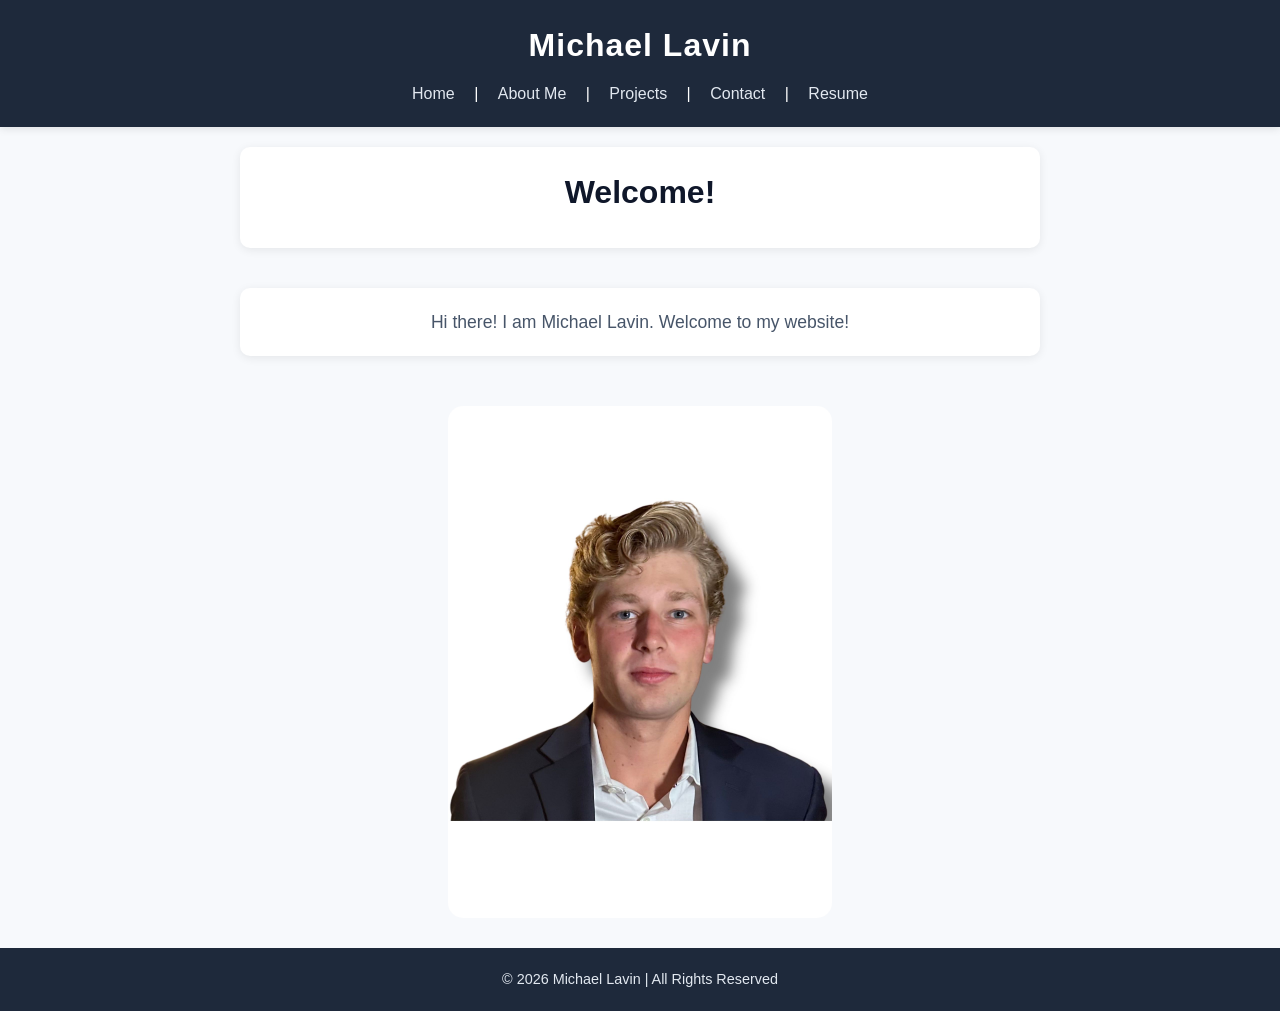
<file: index.html>
<!DOCTYPE html>
<html lang="en">
<head>  
    <meta charset="UTF-8">
    <meta name="viewport" content="width=device-width, initial-scale=1.0">
    <title>Michael Lavin's Website and Portfolio</title>
    <link rel="stylesheet" href="styles.css">
</head>
<body>
    <header>
        <h1><a href="index.html">Michael Lavin</a></h1>
        <nav>
            <a href="index.html">Home</a> |
            <a href="about.html">About Me</a> |
            <a href="projects.html">Projects</a> |
            <a href="contact.html">Contact</a> |
            <a href="resume.html">Resume</a>
        </nav>
    </header>
    <section id = "home">
        <h2>Welcome!</h2>
    </section>
    <section id = "about">
        <p>Hi there! I am Michael Lavin. Welcome to my website!</p>
    </section>
    <img src="photos/mikel.jpg" alt="Michael Lavin's Profile Picture"
        width = 30%
        height = 30%
        />


    <footer>
        © 2026 Michael Lavin | All Rights Reserved
    </footer>
</body>
</html>
</file>
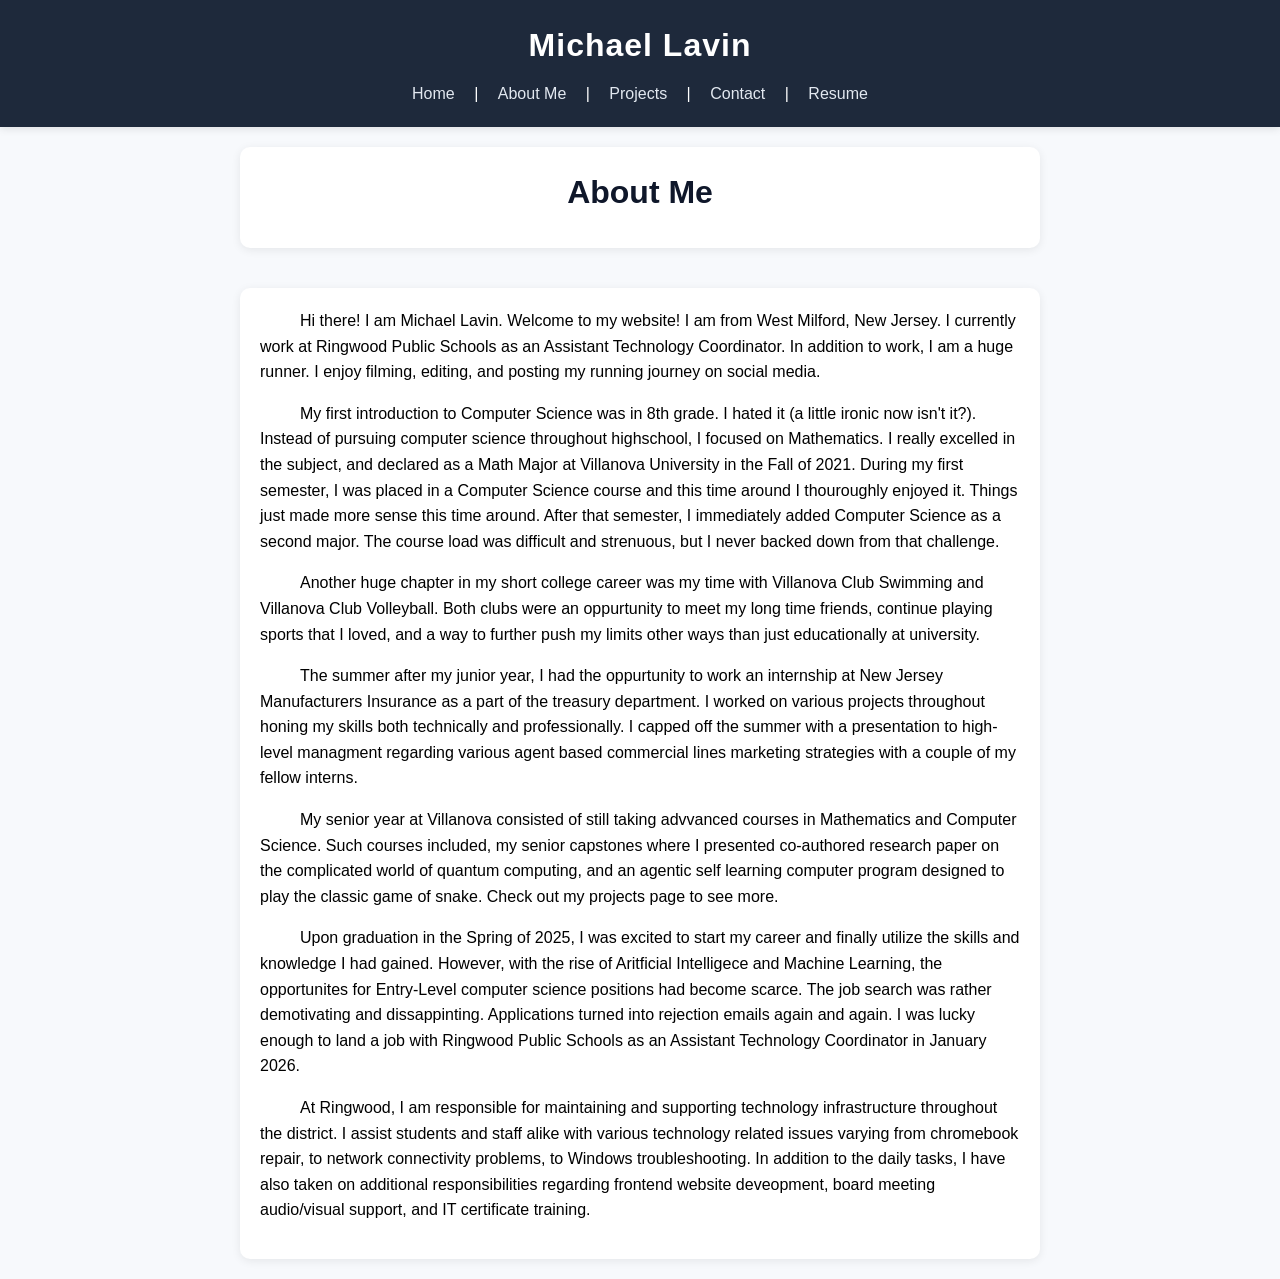
<file: about.html>
<!DOCTYPE html>
<html lang="en">
<head>  
    <meta charset="UTF-8">
    <meta name="viewport" content="width=device-width, initial-scale=1.0">
    <title>Michael Lavin's Website and Portfolio</title>
    <link rel="stylesheet" href="styles.css">
</head>
<body>
    <header>
        <h1><a href="index.html">Michael Lavin</a></h1>
        <nav style = "text-align: center;">
            <a href="index.html">Home</a> |
            <a href="about.html">About Me</a> |
            <a href="projects.html">Projects</a> |
            <a href="contact.html">Contact</a> |
            <a href="resume.html">Resume</a>
        </nav>
    </header>

<section id = "about" class = "header-section">
    <center><h2>About Me</h2></center>
</section>

<section id = "about" class = "long-text">
    <p>Hi there! I am Michael Lavin. Welcome to my website! I am from West Milford, New Jersey. I currently work at Ringwood Public Schools as an Assistant Technology Coordinator. In addition to work, I am a huge runner. I enjoy filming, editing, and posting my running journey on social media.</p>
    <p>My first introduction to Computer Science was in 8th grade. I hated it (a little ironic now isn't it?). Instead of pursuing computer science throughout highschool, I focused on Mathematics. I really excelled in the subject, and declared as a Math Major at Villanova University in the Fall of 2021. During my first semester, I was placed in a Computer Science course and this time around I thouroughly enjoyed it. Things just made more sense this time around. After that semester, I immediately added Computer Science as a second major. The course load was difficult and strenuous, but I never backed down from that challenge.</p>
    <p>Another huge chapter in my short college career was my time with Villanova Club Swimming and Villanova Club Volleyball. Both clubs were an oppurtunity to meet my long time friends, continue playing sports that I loved, and a way to further push my limits other ways than just educationally at university. </p>
    <p>The summer after my junior year, I had the oppurtunity to work an internship at New Jersey Manufacturers Insurance as a part of the treasury department. I worked on various projects throughout honing my skills both technically and professionally. I capped off the summer with a presentation to high-level managment regarding various agent based commercial lines marketing strategies with a couple of my fellow interns.</p>
    <p>My senior year at Villanova consisted of still taking advvanced courses in Mathematics and Computer Science. Such courses included, my senior capstones where I presented co-authored research paper on the complicated world of quantum computing, and an agentic self learning computer program designed to play the classic game of snake. Check out my projects page to see more.</p>
    <p>Upon graduation in the Spring of 2025, I was excited to start my career and finally utilize the skills and knowledge I had gained. However, with the rise of Aritficial Intelligece and Machine Learning, the opportunites for Entry-Level computer science positions had become scarce. The job search was rather demotivating and dissappinting. Applications turned into rejection emails again and again. I was lucky enough to land a job with Ringwood Public Schools as an Assistant Technology Coordinator in January 2026.</p>
    <p>At Ringwood, I am responsible for maintaining and supporting technology infrastructure throughout the district. I assist students and staff alike with various technology related issues varying from chromebook repair, to network connectivity problems, to Windows troubleshooting. In addition to the daily tasks, I have also taken on additional responsibilities regarding frontend website deveopment, board meeting audio/visual support, and IT certificate training.</p>
</section>
</body>
</file>
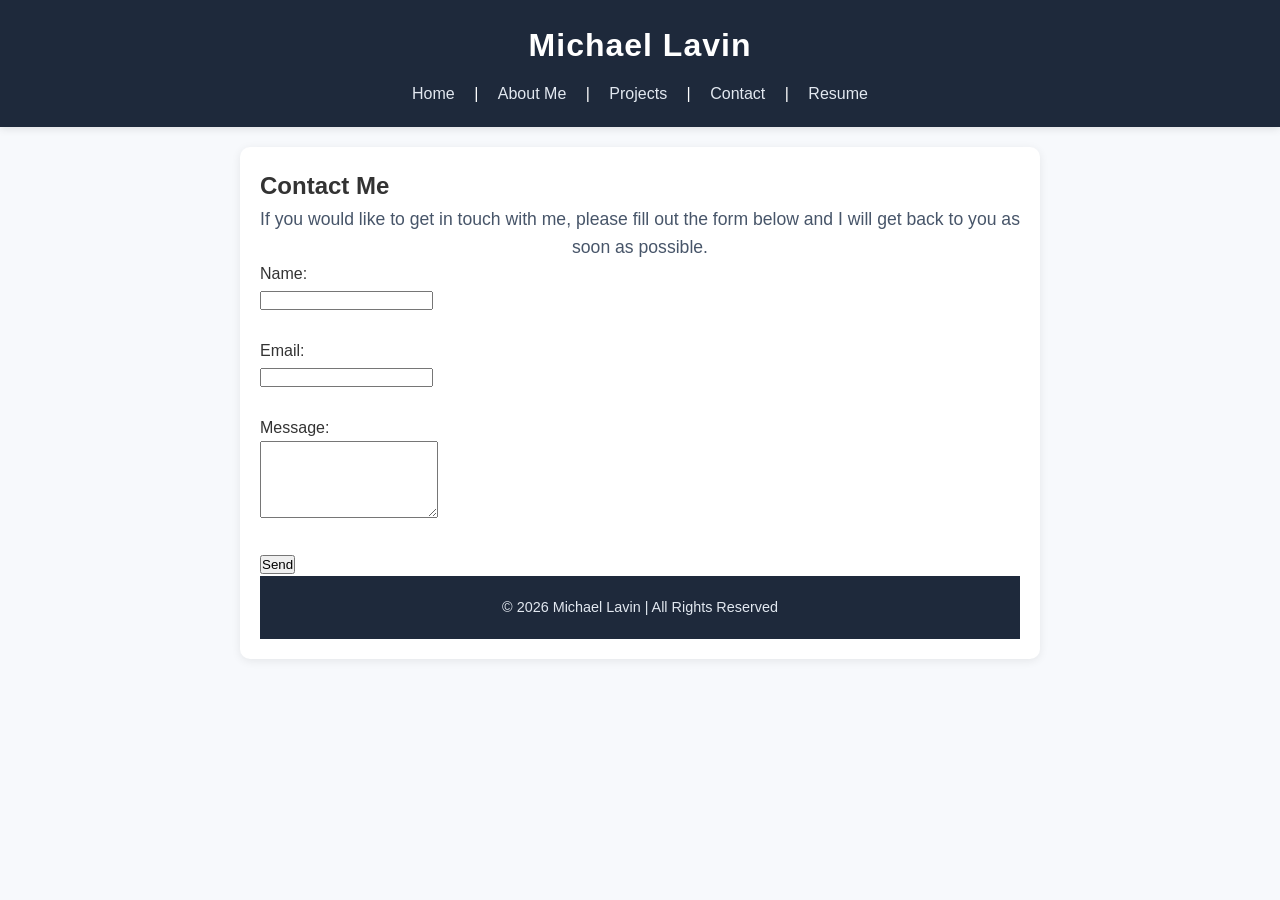
<file: contact.html>
<!DOCTYPE html>
<html lang="en">
<head>  
    <meta charset="UTF-8">
    <meta name="viewport" content="width=device-width, initial-scale=1.0">
    <title>Michael Lavin's Website and Portfolio</title>
    <link rel="stylesheet" href="styles.css">
</head>
<body>
    <header>
        <h1><a href="index.html">Michael Lavin</a></h1>
        <nav style = "text-align: center;">
            <a href="index.html">Home</a> |
            <a href="about.html">About Me</a> |
            <a href="projects.html">Projects</a> |
            <a href="contact.html">Contact</a> |
            <a href="resume.html">Resume</a>
        </nav>
    </header>

    <section id = "contact">
        <h1>Contact Me</h1>
        <p>If you would like to get in touch with me, please fill out the form below and I will get back to you as soon as possible.</p>
        <form action="mailto:mikelavin01@gmail.com" method="post" enctype="text/plain">
            <label for="name">Name:</label><br>
            <input type="text" id="name" name="name" required><br><br>
            <label for="email">Email:</label><br>
            <input type="email" id="email" name="email" required><br><br>
            <label for="message">Message:</label><br>
            <textarea id="message" name="message" rows="5" required></textarea><br><br>
            <input type="submit" value="Send">


    <footer>
        © 2026 Michael Lavin | All Rights Reserved
    </footer>

</body>
</html>
</file>
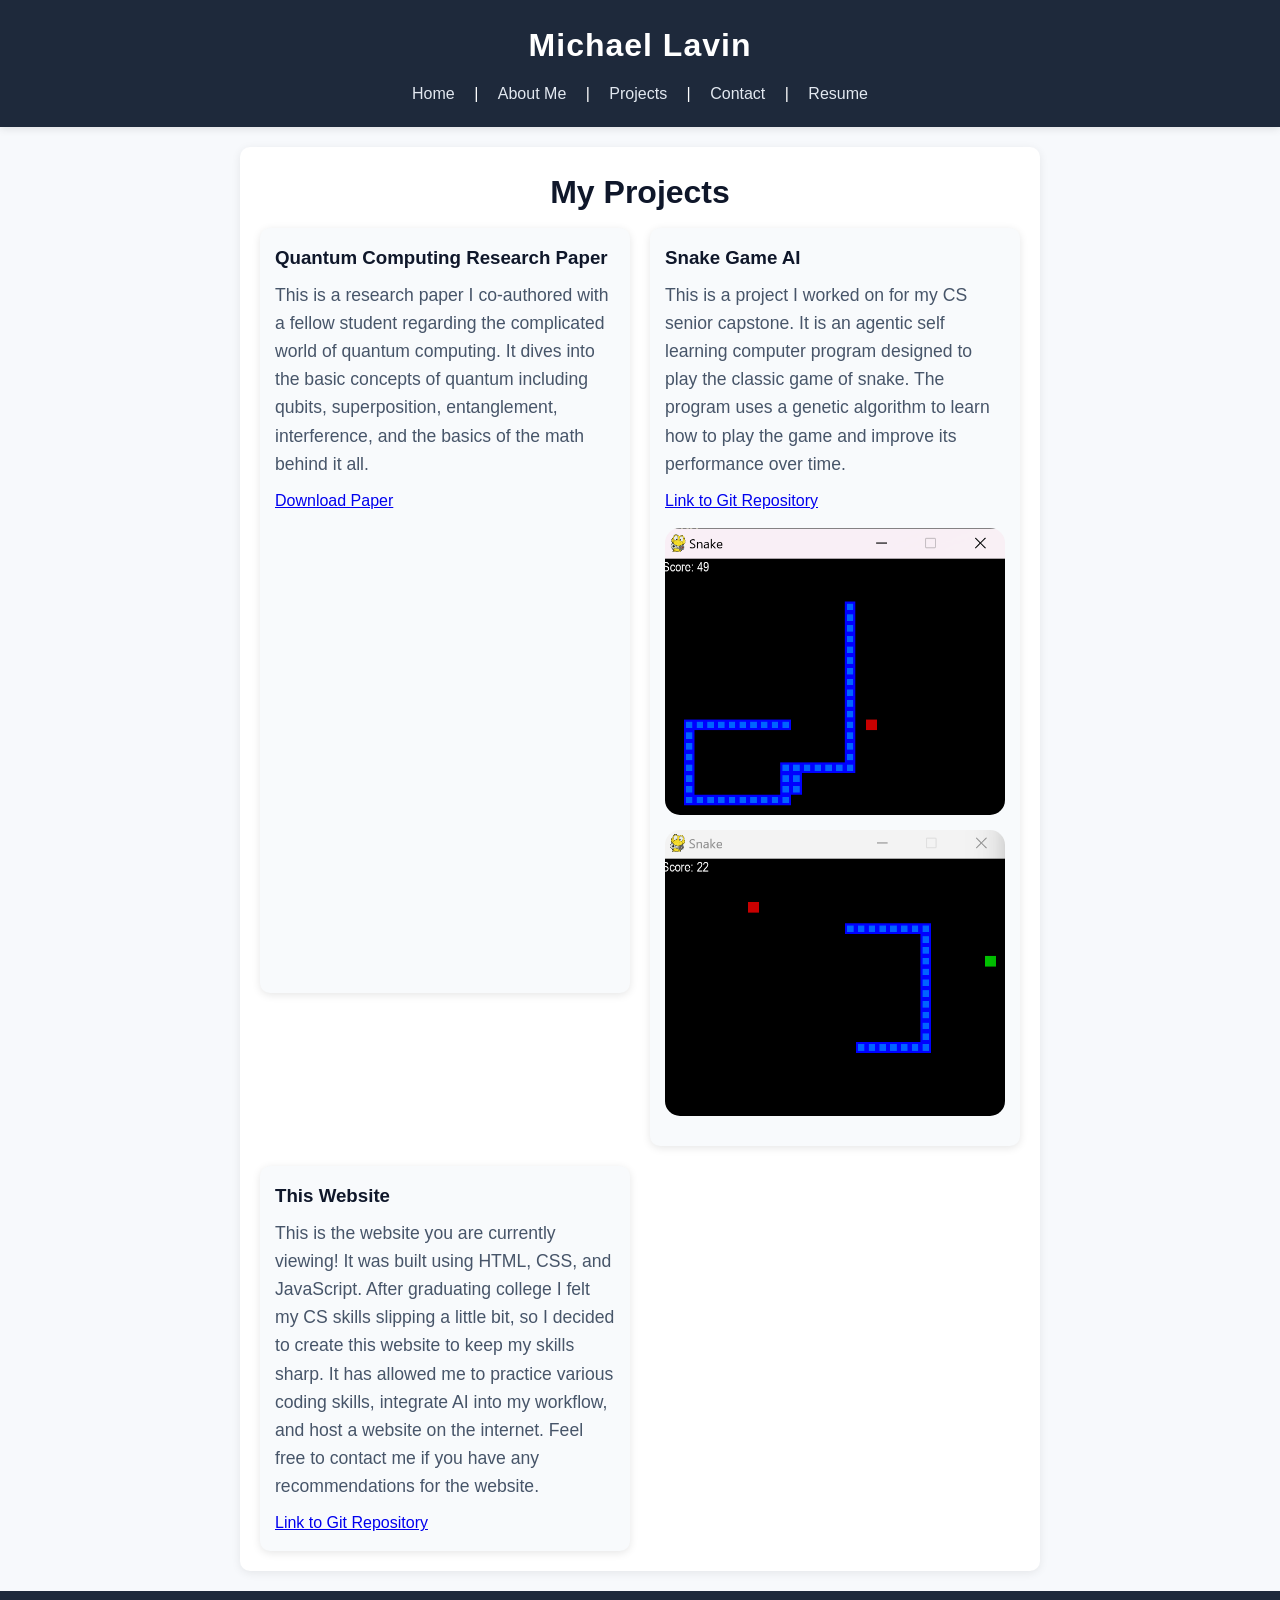
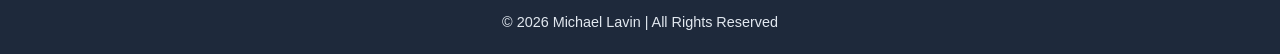
<file: projects.html>
<!DOCTYPE html>
<html lang="en">
<head>
    <meta charset="UTF-8">
    <meta name="viewport" content="width=device-width, initial-scale=1.0">
    <title>Projects | Michael Lavin</title>
    <link rel="stylesheet" href="styles.css">
</head>
<body>
    <header>
        <h1><a href="index.html">Michael Lavin</a></h1>
        <nav>
            <a href="index.html">Home</a> |
            <a href="about.html">About Me</a> |
            <a href="projects.html">Projects</a> |
            <a href="contact.html">Contact</a> |
            <a href="resume.html">Resume</a>
        </nav>
    </header>

    <section id="projects">
        <h2>My Projects</h2>
        <div class="project-grid">
            <article class="project-card">
                <h3>Quantum Computing Research Paper</h3>
                <p>This is a research paper I co-authored with a fellow student regarding the complicated world of quantum computing. It dives into the basic concepts of quantum including qubits, superposition, entanglement, interference, and the basics of the math behind it all.</p>
                <a href="photos/Quantum_Computing__Compiled_.pdf" download>Download Paper</a>
                <iframe class="pdf-preview" src="photos/Quantum_Computing__Compiled_.pdf#page=1&view=FitH&toolbar=0&navpanes=0" title="Quantum Computing Research Paper preview"></iframe>
            </article>

            <article class="project-card">
                <h3>Snake Game AI</h3>
                <p>This is a project I worked on for my CS senior capstone. It is an agentic self learning computer program designed to play the classic game of snake. The program uses a genetic algorithm to learn how to play the game and improve its performance over time.</p>
                <a href="https://github.com/yourusername/your-snake-repo" target="_blank" rel="noopener noreferrer">Link to Git Repository</a>
                <img class="snake-img" src="photos/snakegame1.png" alt="Snake game AI playing a game">
                <img class="snake-img" src="photos/snakegame2.png" alt="Snake game AI later in training">
            </article>

            <article class="project-card">
                <h3>This Website</h3>
                <p>This is the website you are currently viewing! It was built using HTML, CSS, and JavaScript. After graduating college I felt my CS skills slipping a little bit, so I decided to create this website to keep my skills sharp. It has allowed me to practice various coding skills, integrate AI into my workflow, and host a website on the internet. Feel free to contact me if you have any recommendations for the website.</p>
                <a href="https://github.com/yourusername/TheBigMPortfolio" target="_blank" rel="noopener noreferrer">Link to Git Repository</a>
            </article>
        </div>
    </section>

    <footer>
        © 2026 Michael Lavin | All Rights Reserved
    </footer>

</body>
</html>
</file>
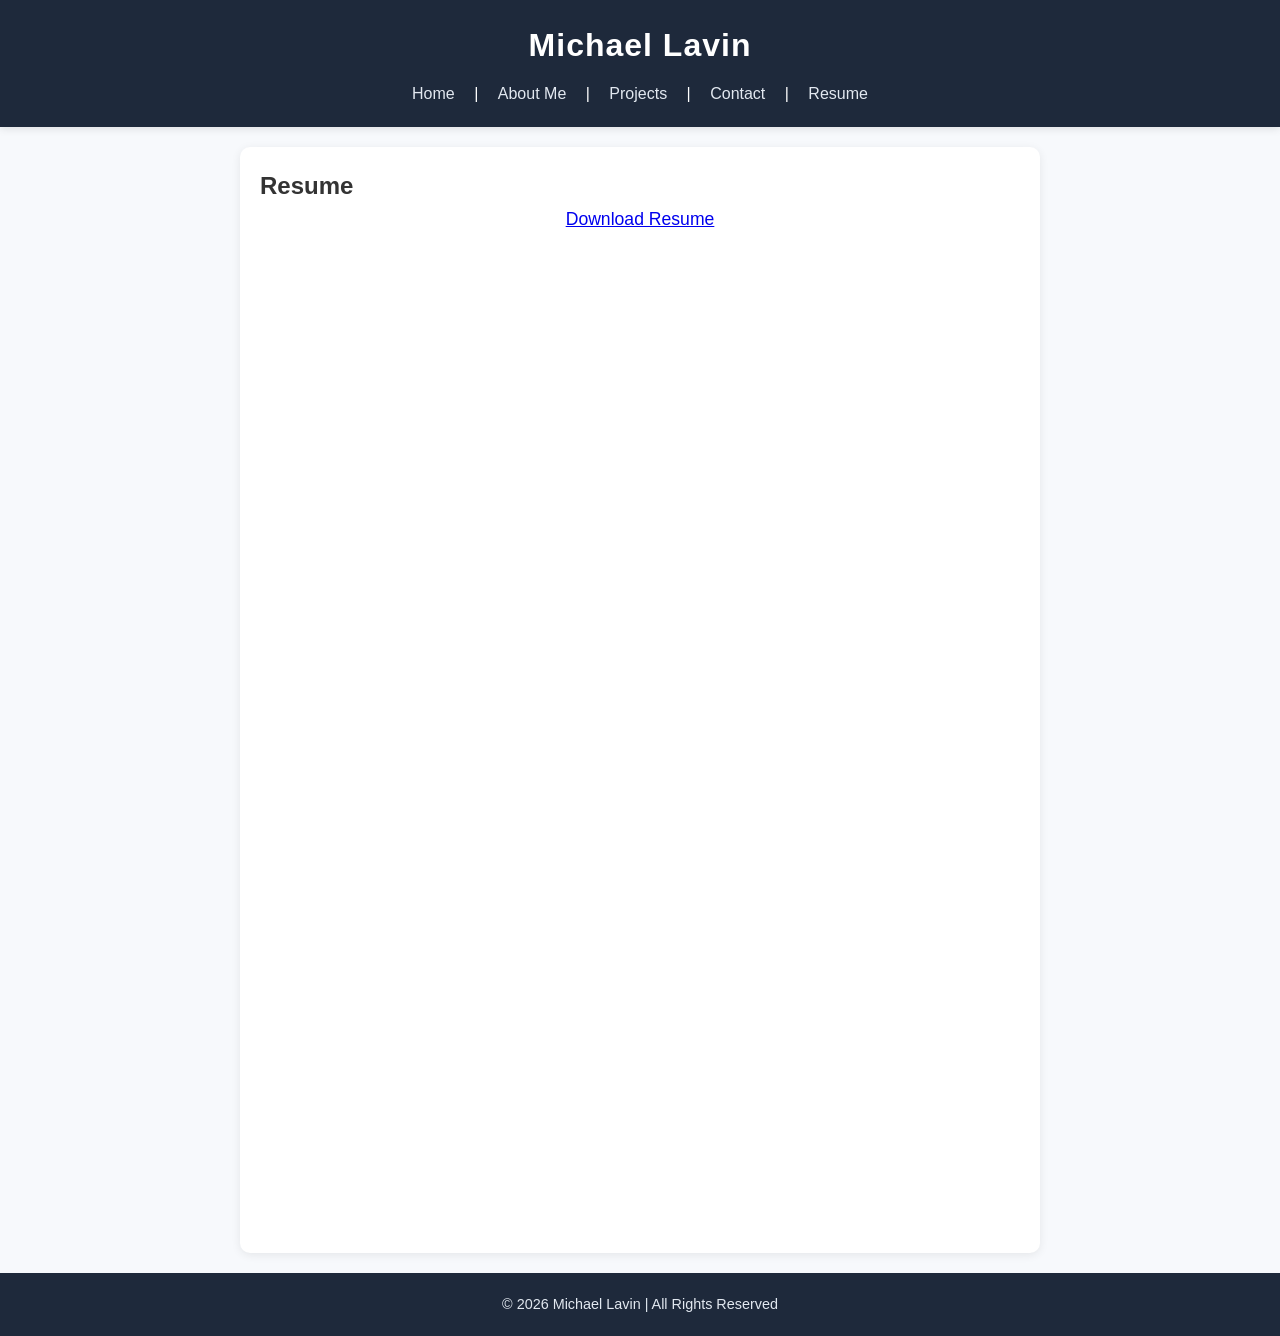
<file: resume.html>
<!DOCTYPE html>
<html lang="en">
<head>  
    <meta charset="UTF-8">
    <meta name="viewport" content="width=device-width, initial-scale=1.0">
    <title>Michael Lavin's Website and Portfolio</title>
    <link rel="stylesheet" href="styles.css">
</head>
<body>
    <header>
        <h1><a href="index.html">Michael Lavin</a></h1>
        <nav style = "text-align: center;">
            <a href="index.html">Home</a> |
            <a href="about.html">About Me</a> |
            <a href="projects.html">Projects</a> |
            <a href="contact.html">Contact</a> |
            <a href="resume.html">Resume</a>
        </nav>
    </header>

    <section id = "resume">
        <h1>Resume</h1>
        <p><a href="photos/MichaelLavinResume.pdf" download>Download Resume</a></p>

        <iframe src="photos/MichaelLavinResume.pdf" title = "Michael Lavin Resume"></iframe>
    </section>

    <footer>
        © 2026 Michael Lavin | All Rights Reserved
    </footer>

</body>
</html>
</file>
<file: styles.css>
/* Reset some default spacing */
* {
  margin: 0;
  padding: 0;
  box-sizing: border-box;
}

/* Global styles */
body {
  font-family: 'Segoe UI', Roboto, Helvetica, Arial, sans-serif;
  background: #f7f9fc;
  color: #333;
  line-height: 1.6;
  display: flex;
  flex-direction: column;
  min-height: 100vh;
}

/* Header */
header {
  text-align: center;
  background-color: #1e293b;
  color: #ffffff;
  padding: 20px 0;
  box-shadow: 0 2px 8px rgba(0, 0, 0, 0.1);
}

header h1 {
  font-size: 2rem;
  letter-spacing: 1px;
}

header h1 a {
  color: inherit;
  text-decoration: none;
}

/* Navigation */
nav {
  margin-top: 10px;
}

nav a {
  display: inline-block;
  color: #e2e8f0;
  text-decoration: none;
  margin: 0 15px;
  font-weight: 500;
  transition: color 0.3s ease, transform 0.3s ease;
}

nav a:hover {
  color: #38bdf8;
  transform: scale(1.05);
}

/* Images */
img {
  display: block;
  margin: 30px auto;
  border-radius: 15px;
  transition: transform 0.3s ease;
}

img:hover {
  transform: scale(1.05);
}

/* Sections */
section {
  width: calc(100% - 30px);
  max-width: 800px;
  margin: 20px auto;
  padding: 20px;
  background: #ffffff;
  border-radius: 10px;
  box-shadow: 0 2px 10px rgba(0, 0, 0, 0.08);
}

section h2 {
  font-size: 2rem;
  color: #0f172a;
  margin-bottom: 10px;
  text-align: center;
}

section p {
  font-size: 1.1rem;
  color: #475569;
  text-align: center;
}

/* About page */
.long-text p {
  font-size: 1rem;
  color: #000000;
  text-align: left;
  text-indent: 40px;
  margin-bottom: 1em;
}

/* Projects page */
.project-grid {
  display: grid;
  grid-template-columns: repeat(auto-fit, minmax(250px, 1fr));
  gap: 20px;
  align-items: start;
}

.project-card {
  background: #f8fafc;
  padding: 15px;
  border-radius: 10px;
  box-shadow: 0 2px 8px rgba(0, 0, 0, 0.1);
  transition: transform 0.3s ease, box-shadow 0.3s ease;
}

.project-card:hover {
  transform: scale(1.05);
  box-shadow: 0 4px 12px rgba(0, 0, 0, 0.15);
}

.project-card h3 {
  color: #0f172a;
  margin-bottom: 8px;
}

.project-card p {
  text-align: left;
  margin-bottom: 10px;
}

.snake-img {
  max-width: 100%;
  height: auto;
  margin: 15px auto;
}

/* PDF embeds */
iframe {
  display: block;
  width: 100%;
  border: none;
  border-radius: 10px;
}

.pdf-preview {
  height: 450px;
  margin-top: 15px;
}

#resume iframe {
  height: 1000px;
}

/* Footer */
footer {
  margin-top: auto;
  text-align: center;
  padding: 20px 0;
  background: #1e293b;
  color: #e2e8f0;
  font-size: 0.9rem;
}

/* Responsive design for smaller screens */
@media (max-width: 600px) {
  nav a {
    display: block;
    margin: 8px 0;
  }

  .profile-photo {
    width: 150px;
    height: auto;
  }

  section {
    margin: 15px auto;
  }
}
</file>
